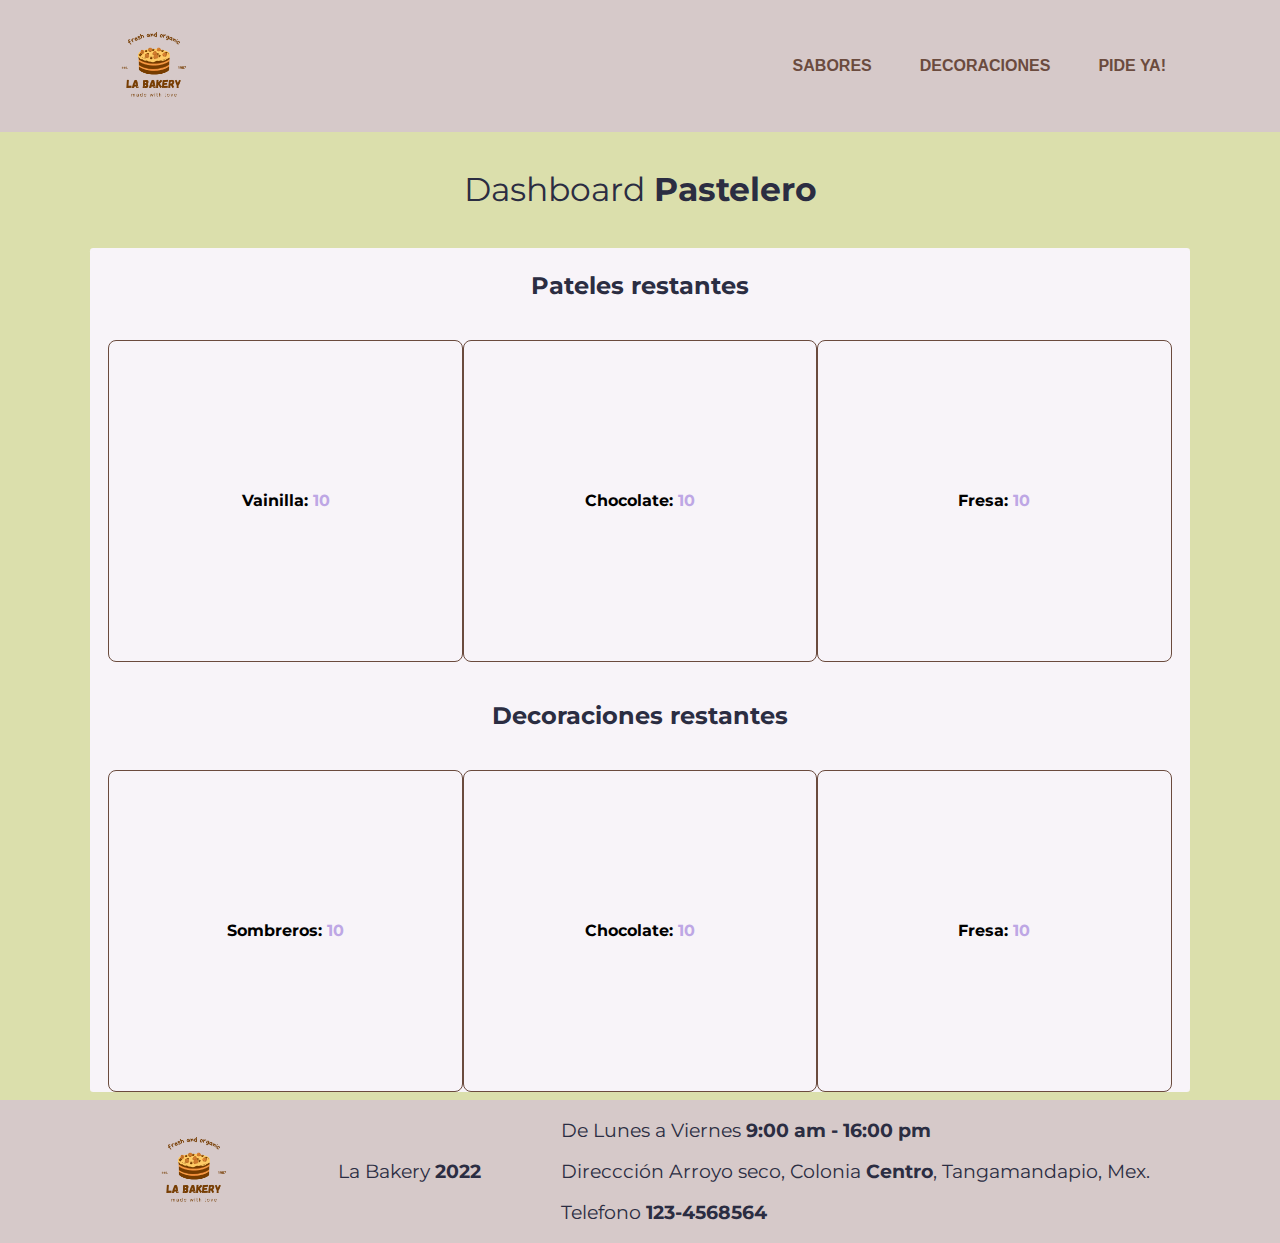
<file: index-pastelero.html>
<!DOCTYPE html>
<html lang="es">

<head>
    <meta charset="UTF-8">
    <meta http-equiv="X-UA-Compatible" content="IE=edge">
    <meta name="viewport" content="width=device-width, initial-scale=1.0">
    <link rel="stylesheet" href="css/normalize.css">
    <link rel="stylesheet" href="css/styles.css">
    <link rel="preconnect" href="https://fonts.googleapis.com">
    <link rel="preconnect" href="https://fonts.gstatic.com" crossorigin>
    <link href="https://fonts.googleapis.com/css2?family=Montserrat&display=swap" rel="stylesheet">
    <title>La Bakery</title>
</head>

<body>
    <header>
        <nav>
            <div class="logo">
                <img src="./assets/img/png/LaBakery.png" alt="Logo de La Bakery">
            </div>
            <ul class="menu-navegation">
                <li><a href="#">Sabores</a></li>
                <li><a href="#">Decoraciones</a></li>
                <li><a href="#">Pide Ya!</a></li>
            </ul>
        </nav>
    </header>
    <main>
        <div class="dashboard">
            <p>Dashboard <span>Pastelero</span></p>
        </div>
        <div class="rest-products-container">
            <h2>Pateles restantes</h2>
            <section class="cards-container">
                <div class="card">
                    <p>Vainilla: <span>10</span></p>
                </div>
                <div class="card">
                    <p>Chocolate: <span>10</span></p>
                </div>
                <div class="card">
                    <p>Fresa: <span>10</span></p>
                </div>
            </section>
            <h2>Decoraciones restantes</h2>
            <section class="cards-container">
                <div class="card">
                    <p>Sombreros: <span>10</span></p>
                </div>
                <div class="card">
                    <p>Chocolate: <span>10</span></p>
                </div>
                <div class="card">
                    <p>Fresa: <span>10</span></p>
                </div>
            </section>
        </div>        
    </main>
    <footer>
        <div class="row">
            <div class="col">
                <div class="logo">
                    <img src="assets/img/png/LaBakery.png" alt="logo" srcset="">
                </div>
            </div>
            <div class="col">
                <div class="about">
                    <p>La Bakery <span>2022</span></p>
                </div>
            </div>
            <div class="col">
                <div class="direction">
                    <p>De Lunes a Viernes <span>9:00 am - 16:00 pm</span></p>
                    <p>Direccción Arroyo seco, Colonia <span>Centro</span>, Tangamandapio, Mex.</p>
                    <p>Telefono <span>123-4568564</span></p>
                </div>
            </div>
        </div>
    </footer>
</body>

</html>
</file>
<file: css/styles.css>
body{
    background-color: #dbdfac;
    font-family: 'Montserrat', sans-serif;
}
html {
  scroll-behavior: smooth;
}

/*Nabvar*/
nav ul{
    list-style: none;
    display: flex;
}
nav a{
    text-decoration: none;
    padding: 1.5rem;
    font-weight: bold;
    color: #6B4B3E;
    font-family: 'Segoe UI', Tahoma, Geneva, Verdana, sans-serif;
    text-transform: uppercase;
    transition: all 0.5s ease;
}
.active{
    color: #77B6EA;
    background-color: #D6C9C9;
    padding: 0.5rem 0.9rem;
    outline: #6B4B3E 1px solid;
    border-radius: 0.3rem;
}
nav a:hover{
    color: #f0b47b;
}
header{
    background-color: #D6C9C9;
    overflow: hidden;
}
nav{
    display: flex;
    justify-content: space-between;
    align-items: center;
    width: 90%;
    height: 100%;
    max-width: 1100px;
    margin: auto;
}
.logo img{
    width: 8rem;
    background-repeat: no-repeat;
}
/*body*/
main{
    width: 90%;
    margin: auto;
    max-width: 1100px;
    line-height: 1.5;
}
.header .row:nth-child(1){
    display: flex;
    align-items: center;
    justify-content: space-between;
    background-color: #F8F4F9;
    margin: 2rem 0;
    padding: 0 2rem;
    border-radius: 0.2rem;
}
.header .row:nth-child(1) .col:nth-child(1){
    flex-basis: 60%;
}
.header .row:nth-child(1) img{
    width: 23rem;
}
.header .row:nth-child(1) .col:nth-child(1) h1{
    font-size: 3rem;
}
.container-sabores{
    display: flex;
    justify-content: space-between;
    flex-wrap: wrap;
}
.box{
    flex: 1;
    margin: 1rem 0.5rem;
    padding: 1rem 0.8rem;
    background-color: #FFD6AF;
    color: #6B4B3E;
    text-align: center;
    box-shadow: 0 3px 5px rgba(0, 0, 0, 0.6);
}
.box .description{
    line-height: 2.3;
}
.container-sabores .box{
    display: flex;
    align-items: center;
}
.container-sabores .box img{
    width: 8rem;
}

/*Section pastels*/
.pasteles, .Decoraciones, .personalizar-pedido{
    display: flex;
    flex-direction: column;
    padding: 1.5rem 2rem;
    margin: 2rem 0;
    background-color: #F8F4F9;
    border-radius: 0.2rem;
    gap: 1rem;
}
/*cards*/
.container-cards-pasteles{
    display: flex;
    flex-direction: row;
    align-items: stretch;
    gap: 0.9rem;
}
.card{
    display: flex;
    flex-basis: 33%;
    flex-direction: column;
    height: 20rem;
}
.card img{
    object-fit: cover;
    object-position: 50% 50%;
    padding: 0;
    width: 100%;
    height: 60%;
    border-top-left-radius: 0.2rem;
    border-top-right-radius: 0.2rem;
}
.card .body{
    display: flex;
    flex: 1;
    flex-direction: column;
    align-items: center;
    justify-content: space-evenly; /*!*/
    gap: 0rem;
    border-bottom-left-radius: 0.5rem;
    border-bottom-right-radius: 0.5rem;
    border: 2px solid #FFD6AF;
    border-top: 0;
}
.body .name{
    margin-top: 0.7rem;
    font-size: large;
    font-weight: 900;
}
.body .price{
    font-size: x-large;
}
.body button{
    width: 6rem;
    margin-bottom: 0.7rem;
    padding: 0.5rem 1rem;
    font-size: x-small;
    text-align: center;
    text-transform: uppercase;
    border: 1px solid gainsboro;
    border-radius: 0.3rem;
    cursor: pointer;
}
.body button:hover{
    background-color: #f0b47b;
    font-weight: 700;
    color: #F8F4F9;
}

/*Detalles sabores*/
.detalles-sabores{
    display: flex;
}
.detalles-sabores .box{
    border: 1px solid #C49E85;
    background-color: #F8F4F9;
    border-radius: 0.2rem;
    box-shadow: none;
}
.description ul{
    display: flex;
    flex-direction: column;
}
.description ul li{
    list-style: none;
}
.detalles-sabores .box:nth-child(odd) .description ul li::before{
    display: inline-block;
    content: '';
    height: 2rem;
    width: 2rem;
    background-image: url('../assets/img/svg/party-elements/Asset\ 10.svg');
    background-repeat: no-repeat;
    background-size: contain;
    margin-left: -3rem;
    margin-bottom: -0.9rem;
}
.detalles-sabores .box:nth-child(even) .description ul li::before{
    display: inline-block;
    content: '';
    height: 2rem;
    width: 2rem;
    background-image: url('../assets/img/svg/party-elements/Asset\ 9.svg');
    background-repeat: no-repeat;
    background-size: contain;
    margin-left: -3rem;
    margin-bottom: -1rem;
}
.box .content{
    display: flex;
    align-items: center;
    gap: 1.3rem;
}
.content img{
    width: 6rem;
}
/*Party elements*/
.products{
    display: flex;
    flex-wrap: wrap;
    gap: 1rem;
}
.products .card{ /*override propieties card*/
    flex-grow: 1;
    border: 1px solid #C49E85;
    border-radius: 0.2rem;
    flex-basis: 30%;
}
.products .card .body{ /*override propieties body card*/
    border: none;
    border-top: 1px solid #C49E85;
}
.products .card img{ /*override propieties image card*/
    object-fit: scale-down;
}
.party-element{
    flex-basis: 10rem;
}
.party-element img{
    width: 10rem;
}
.personalizar-pedido .row{
    display: flex;
    justify-content: space-around;
    gap: 2rem;
}
.personalizar-pedido h1{
    text-align: center;
}
.personalizar-pedido .row .col:nth-child(1){
    align-self: center;
    width: 100%;
    overflow: hidden;
}
.personalizar-pedido .img-container{
    position: relative;
    width: 30rem;
    height: 30rem;
    overflow: hidden;
    background-color: #f16679;
    border-radius: 0.2rem;
}
.personalizar-pedido .row .col:nth-child(1) img{
    position: absolute;
    width: 100%;
    object-fit: cover;
    left: 10%;
}
.personalizar-pedido .row .col:nth-child(2){
    flex-basis: 100%;
}
.personalizar-pedido .row .col form{
    display: flex;
    flex-direction: column;
    gap: 0.5rem;
}
.combinar-selectores{
    align-self: flex-end;
}
.personalizar-pedido .row .col form input, textarea{
    outline: none;
    padding: 0.5rem;
    border: 1px solid #6B4B3E;
    border-radius: 0.2rem;
}
.personalizar-pedido .row .col form button{
    align-self: center;
    width: fit-content;
    padding: 0.5rem;
    border-radius: 0.2rem;
    background-color: #D6C9C9;
    color: #6B4B3E;
    font-size: large;
    text-transform: uppercase;
    border: 0.2px solid #6B4B3E;
}
.personalizar-pedido .row .col form button:hover{
    cursor: pointer;
    background-color: #f0b47b;
    font-weight: 700;
    color: white;
    font-weight: bold;
}
select {
  padding: 0.5rem 1rem;
  border-radius: 0.2rem;
  background-color: #f1f1f1;
}
select:focus{
    outline: #f16679 solid 0.2rem;
}
footer{
    background-color: #D6C9C9;
    overflow: hidden;
}
footer .row{
    display: flex;
    justify-content: space-around;
    align-items: center;
    width: 90%;
    height: 100%;
    max-width: 1100px;
    margin: auto;
}
.col .logo img{
    width: 8rem;
    background-repeat: no-repeat;
}
footer p{
    font-size: larger;
    color: #2B2D42; 
} 
footer span{
    font-weight: bold;
}
/*PASTELERO*/
.dashboard p{
    font-size: 33px;
    color: #2B2D42; 
    text-align: center;
} 
.dashboard span{
    font-weight: bold;
}
.rest-products-container{
    display: flex;
    flex-direction: column;
    padding: 0 1rem;
    margin: 0.5rem 0;
    background-color: #F8F4F9;
    border-radius: 0.2rem;
    gap: 1rem;
}
.rest-products-container .cards-container{
    display: flex;
    align-items: center;
    justify-content: center;
}
.rest-products-container h2{
    text-align: center;
    color: #2B2D42;
}
.cards-container .card{
    border: 1px solid #6B4B3E;
    border-radius: 0.5rem;
    text-align: center;
    justify-content: center;
}
.cards-container .card p{
    font-weight: bold;
}
.cards-container .card span{
    color: #BEA7E5;
}
@media (max-width: 1199.98px) {
    .detalles-sabores .box .content{
        flex-direction: column;   
    }
    .description ul{
        display: flex;
        flex-direction: column;
        gap: 0.8rem;
    }
}
@media (max-width: 768px){
     .personalizar-pedido .img-container{
        position: relative;
        overflow: hidden;
        width: 180%;
    }
    .personalizar-pedido .row{
        gap: 1rem;
    }
    .personalizar-pedido .row .col:nth-child(1) img{
        position: absolute;
        left: -24%;
        top: 0;
    }
    footer .row .col:nth-child(3){
        width: 45%;
    }
}
@media( max-width: 700px ){
    .header .row:nth-child(1){
        flex-direction: column;
        text-align: center;
    }
    .container-sabores{
        flex-direction: column;
        text-align: center;
    }
    .container-cards-pasteles{
        flex-direction: column;
    }
    .detalles-sabores{
        flex-direction: column;
    }
    .box .content{
        flex-direction: column;
    }
    .description ul{
        display: flex;
        flex-direction: column;
        gap: 0.7rem;
    }
    .products{
        flex-direction: column;
        flex-wrap: nowrap;
    }
    .products .card{
        flex-basis: 0;
    }
    .img-container{
        display: none;
    }
    .personalizar-pedido .row{
        flex-direction: column;
    }
    footer .row{
        flex-direction: column;
        margin-top: 1rem;
    }
}
@media (max-width: 575.98px) {
    .container-sabores .box{
        flex-direction: column;
    }
 }
 /** {
  outline: 2px solid red;
}*/
</file>
